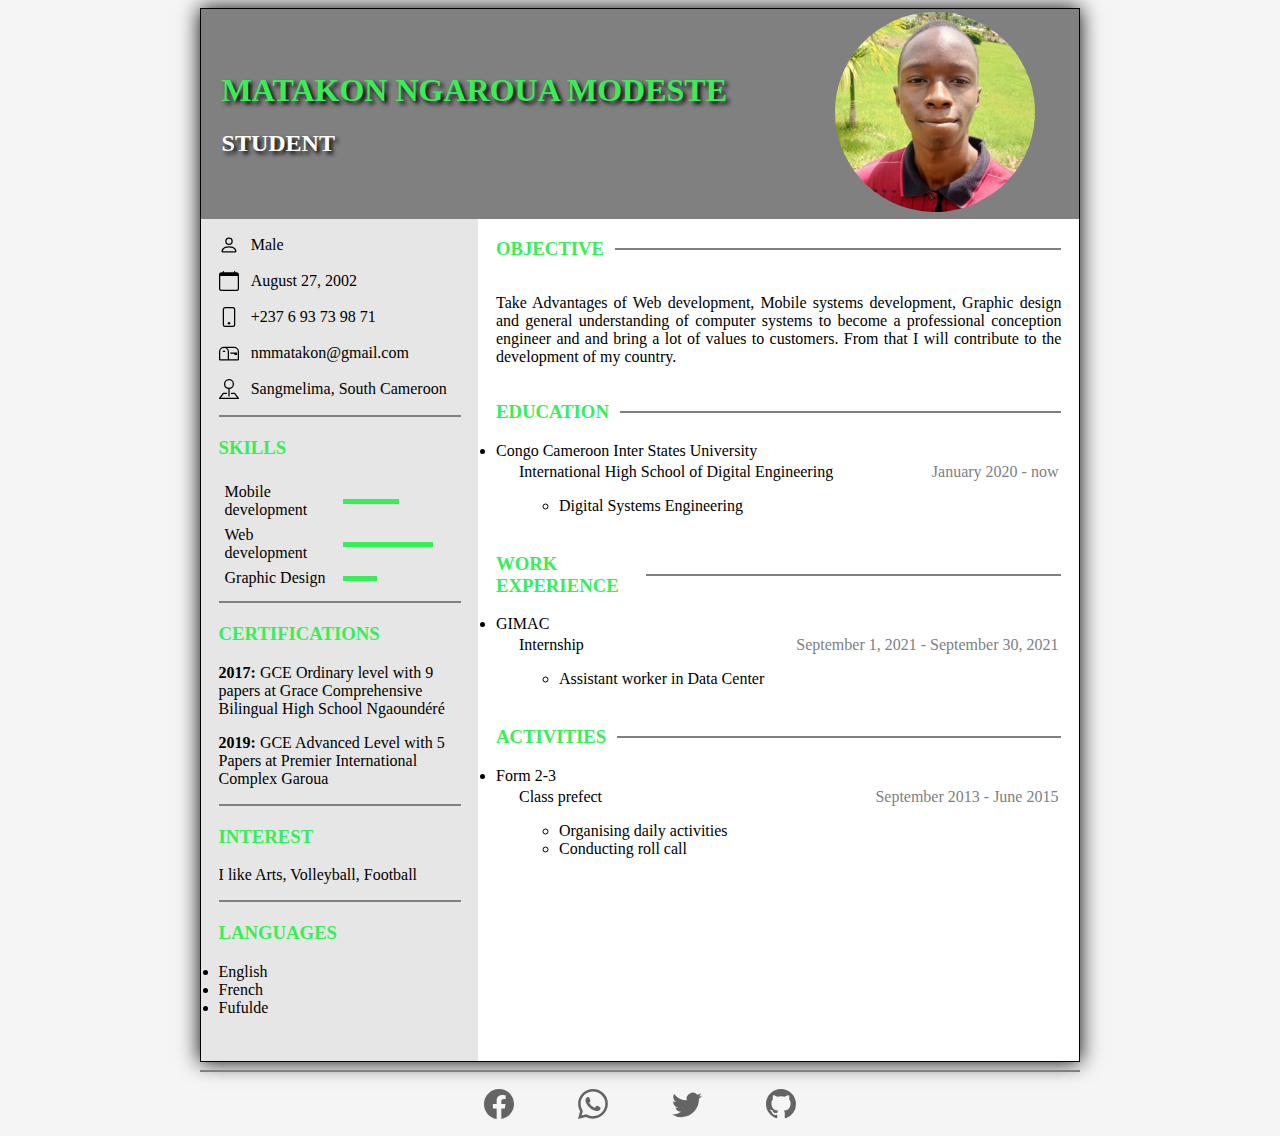
<file: index.html>
<!DOCTYPE html>
<html lang="en">

<head>
    <meta charset="UTF-8">
    <title>CV MATAKON Modeste</title>
    <meta name="viewport" content="width=device-width, initial-scale=1.0">
    <link rel="stylesheet" href="css/style.css">
</head>

<body>
    <div id="page">
        <table id="CV">
            <tr id="nameAndPhoto">
                <td>
                    <h1>MATAKON NGAROUA MODESTE</h1>
                    <h2>STUDENT</h2>
                </td>
                <td>
                    <img src="./images/myPicture.jpeg" alt="myPicture">
                </td>
            </tr>
        </table>

        <section>
            <aside>
                <div id="personnalInfo">
                    <p class="pInfo"><img src="./images/person.svg" alt="person" width="20" class="icon"> Male</p>
                    <p class="pInfo"><img src="./images/calendar.svg" alt="calendar" width="20" class="icon"> August 27,
                        2002</p>
                    <p class="pInfo"><img src="./images/phone.svg" alt="phone" width="20" class="icon"> +237 6 93 73 98
                        71
                    </p>
                    <p class="pInfo"><img src="./images/mailbox.svg" alt="mail" width="20" class="icon">
                        nmmatakon@gmail.com
                    </p>
                    <p class="pInfo"><img src="./images/pin-map.svg" alt="location" width="20" class="icon"> Sangmelima,
                        South Cameroon</p>
                </div>
                <hr size="3">
                <div id="skills">
                    <h3>SKILLS</h3>
                    <table id="skillsTable" cellspacing="5">
                        <tr>
                            <td>Mobile development</td>
                            <td class="level">
                                <div id="mobileLevel"></div>
                            </td>
                        </tr>
                        <tr>
                            <td>Web development</td>
                            <td class="level">
                                <div id="webLevel"></div>
                            </td>
                        </tr>
                        <tr>
                            <td>Graphic Design</td>
                            <td class="level">
                                <div id="graphicLevel"></div>
                            </td>
                        </tr>
                    </table>
                </div>
                <hr size="3">
                <div id="Certifications">
                    <h3>CERTIFICATIONS</h3>
                    <p><Strong>2017:</Strong> GCE Ordinary level with 9 papers at Grace
                        Comprehensive Bilingual High School Ngaoundéré</p>
                    <p><strong>2019:</strong> GCE Advanced Level with 5 Papers at Premier
                        International Complex Garoua</p>
                </div>
                <hr size="3">
                <div id="interest">
                    <h3>INTEREST</h3>

                    <p>I like Arts, Volleyball, Football</p>

                </div>
                <hr size="3">
                <div id="languages">
                    <h3>LANGUAGES</h3>

                    <li>English</li>
                    <li>French</li>
                    <li>Fufulde</li>

                </div>
            </aside>
            <article>
                <div id="subArticle">
                    <div class="titles">
                        <h3>OBJECTIVE</h3>
                        <hr>
                    </div>
                    <p>Take Advantages of Web development, Mobile systems development, Graphic design and
                        general understanding of computer systems to become a professional conception engineer and
                        and bring a lot of values to customers. From that I will contribute to the development of my
                        country.
                    </p>

                    <div class="titles">
                        <h3>EDUCATION</h3>
                        <hr>
                    </div>
                    <li>Congo Cameroon Inter States University</li>
                    <table class="info">
                        <tr>
                            <td>International High School of Digital Engineering
                                <ul>
                                    <li class="workings">Digital Systems Engineering</li>
                                </ul>
                            </td>
                            <td class="date">January 2020 - now</td>
                        </tr>
                    </table>
                    <div class="titles">
                        <h3>WORK EXPERIENCE</h3>
                        <hr>
                    </div>
                    <li>GIMAC</li>
                    <table class="info">
                        <tr>
                            <td>Internship
                                <ul>
                                    <li class="workings">Assistant worker in Data Center</li>
                                </ul>
                            </td>
                            <td class="date">September 1, 2021 - September 30, 2021</td>
                        </tr>
                    </table>

                    <div class="titles">
                        <h3>ACTIVITIES</h3>
                        <hr>
                    </div>
                     <li>Form 2-3</li>
                    <table class="info">
                        <tr>
                            <td>Class prefect
                                <ul>
                                    <li class="workings">Organising daily activities</li>
                                    <li class="workings">Conducting roll call</li>
                                </ul>
                            </td>
                            <td class="date">September 2013 - June 2015</td>
                        </tr>
                    </table>
                </div>
            </article>

        </section>
    </div>
    <hr size="3">
    <footer>
        <svg xmlns="http://www.w3.org/2000/svg" width="30" height="30" fill="currentColor" class="bi bi-facebook"
            viewBox="0 0 16 16">
            <path
                d="M16 8.049c0-4.446-3.582-8.05-8-8.05C3.58 0-.002 3.603-.002 8.05c0 4.017 2.926 7.347 6.75 7.951v-5.625h-2.03V8.05H6.75V6.275c0-2.017 1.195-3.131 3.022-3.131.876 0 1.791.157 1.791.157v1.98h-1.009c-.993 0-1.303.621-1.303 1.258v1.51h2.218l-.354 2.326H9.25V16c3.824-.604 6.75-3.934 6.75-7.951z" />
        </svg>
        <svg xmlns="http://www.w3.org/2000/svg" width="30" height="30" fill="currentColor" class="bi bi-whatsapp"
            viewBox="0 0 16 16">
            <path
                d="M13.601 2.326A7.854 7.854 0 0 0 7.994 0C3.627 0 .068 3.558.064 7.926c0 1.399.366 2.76 1.057 3.965L0 16l4.204-1.102a7.933 7.933 0 0 0 3.79.965h.004c4.368 0 7.926-3.558 7.93-7.93A7.898 7.898 0 0 0 13.6 2.326zM7.994 14.521a6.573 6.573 0 0 1-3.356-.92l-.24-.144-2.494.654.666-2.433-.156-.251a6.56 6.56 0 0 1-1.007-3.505c0-3.626 2.957-6.584 6.591-6.584a6.56 6.56 0 0 1 4.66 1.931 6.557 6.557 0 0 1 1.928 4.66c-.004 3.639-2.961 6.592-6.592 6.592zm3.615-4.934c-.197-.099-1.17-.578-1.353-.646-.182-.065-.315-.099-.445.099-.133.197-.513.646-.627.775-.114.133-.232.148-.43.05-.197-.1-.836-.308-1.592-.985-.59-.525-.985-1.175-1.103-1.372-.114-.198-.011-.304.088-.403.087-.088.197-.232.296-.346.1-.114.133-.198.198-.33.065-.134.034-.248-.015-.347-.05-.099-.445-1.076-.612-1.47-.16-.389-.323-.335-.445-.34-.114-.007-.247-.007-.38-.007a.729.729 0 0 0-.529.247c-.182.198-.691.677-.691 1.654 0 .977.71 1.916.81 2.049.098.133 1.394 2.132 3.383 2.992.47.205.84.326 1.129.418.475.152.904.129 1.246.08.38-.058 1.171-.48 1.338-.943.164-.464.164-.86.114-.943-.049-.084-.182-.133-.38-.232z" />
        </svg>
        <svg xmlns="http://www.w3.org/2000/svg" width="30" height="30" fill="currentColor" class="bi bi-twitter"
            viewBox="0 0 16 16">
            <path
                d="M5.026 15c6.038 0 9.341-5.003 9.341-9.334 0-.14 0-.282-.006-.422A6.685 6.685 0 0 0 16 3.542a6.658 6.658 0 0 1-1.889.518 3.301 3.301 0 0 0 1.447-1.817 6.533 6.533 0 0 1-2.087.793A3.286 3.286 0 0 0 7.875 6.03a9.325 9.325 0 0 1-6.767-3.429 3.289 3.289 0 0 0 1.018 4.382A3.323 3.323 0 0 1 .64 6.575v.045a3.288 3.288 0 0 0 2.632 3.218 3.203 3.203 0 0 1-.865.115 3.23 3.23 0 0 1-.614-.057 3.283 3.283 0 0 0 3.067 2.277A6.588 6.588 0 0 1 .78 13.58a6.32 6.32 0 0 1-.78-.045A9.344 9.344 0 0 0 5.026 15z" />
        </svg>
        <svg xmlns="http://www.w3.org/2000/svg" width="30" height="30" fill="currentColor" class="bi bi-github"
            viewBox="0 0 16 16">
            <path
                d="M8 0C3.58 0 0 3.58 0 8c0 3.54 2.29 6.53 5.47 7.59.4.07.55-.17.55-.38 0-.19-.01-.82-.01-1.49-2.01.37-2.53-.49-2.69-.94-.09-.23-.48-.94-.82-1.13-.28-.15-.68-.52-.01-.53.63-.01 1.08.58 1.23.82.72 1.21 1.87.87 2.33.66.07-.52.28-.87.51-1.07-1.78-.2-3.64-.89-3.64-3.95 0-.87.31-1.59.82-2.15-.08-.2-.36-1.02.08-2.12 0 0 .67-.21 2.2.82.64-.18 1.32-.27 2-.27.68 0 1.36.09 2 .27 1.53-1.04 2.2-.82 2.2-.82.44 1.1.16 1.92.08 2.12.51.56.82 1.27.82 2.15 0 3.07-1.87 3.75-3.65 3.95.29.25.54.73.54 1.48 0 1.07-.01 1.93-.01 2.2 0 .21.15.46.55.38A8.012 8.012 0 0 0 16 8c0-4.42-3.58-8-8-8z" />
        </svg>
    </footer>
</body>

</html>
</file>
<file: css/style.css>
* {
    transition: 0.5s;
    font-family: 'Trebuchet MS';
}

body {
    background-color: whitesmoke;
    padding: 0% 15%;
}

section {
    width: 100%;
    display: flex;
    flex-direction: row;
}

aside {
    width: 30%;
    padding: 0% 2%;
    padding-bottom: 5%;
    background-color: rgb(230, 230, 230);
}

article {
    width: 70%;
    padding: 0% 2%;
    background-color: white;
}

.icon {
    margin-right: 5%;
}

h3 {
    margin-right: 2%;
    font-weight: bold;
}

hr {
    width: 100%;
    border-style: none;
    border-top-style: solid;
    border-color: gray;
    border-width: 2px;
}

.pInfo {
    display: flex;
    align-items: center;
    overflow: hidden;
}

.titles {
    display: flex;
    align-items: center;
}

.info {
    width: 100%;
    padding-left: 20px;
}

.date {
    display: flex;
    justify-content: end;
    color: grey;
}

.workings {
    list-style-type: circle;
}

h1 {
    color: rgb(55, 238, 86);
    ;
    text-shadow: 3px 3px 4px black;
}

h2 {
    color: white;
    text-shadow: 3px 3px 4px black;
}

h3 {
    color: rgb(55, 238, 86);
}

#CV {
    width: 100%;
    background-color: gray;
    padding-left: 2%;
}

#page {
    box-shadow: 0px 0px 20px black;
    border: 1px solid black;
}

#skillsTable td {
    width: 50%;
}

td img {
    height: 200px;
    width: 200px;
    border-radius: 50%;
    transform: rotate(-30deg);
}

#webLevel {
    height: 5px;
    width: 80%;
    background-color: rgb(55, 238, 86);
}

#mobileLevel {
    height: 5px;
    width: 50%;
    background-color: rgb(55, 238, 86);
}

#graphicLevel {
    height: 5px;
    width: 30%;
    background-color: rgb(55, 238, 86);
}

#picture {
    height: 200px;
    width: 200px;
    border-radius: 50%;
    background-color: aqua;
}

table {
    width: 100%;
}

footer {
    display: flex;
    justify-content: space-evenly;
    align-items: center;
    padding: 1% 25%;
}

svg {
    color: rgb(100, 100, 100);
}

svg:hover {
    transform: scale(1.2);
}

#subArticle p{
    text-align: justify;
}

@media screen and (max-width : 1024px) {
    body {
        padding: 0 5%;
    }

    #nameAndPhoto {
        display: flex;
        flex-direction: column-reverse;
    }

    section {
        flex-direction: column;
    }

    aside {
        width: 100%;
        padding: 0% 0%;
        padding-bottom: 5%;
        display: flex;
        flex-direction: row;
        flex-wrap: wrap;
    }

    aside hr {
        display: none;
    }

    #personnalInfo,
    #interest,
    #languages,
    #skills {
        width: 46%;
        margin: 0% 2%;
    }

    #Certifications {
        width: 96%;
        margin: 0% 2%;
        border-top: 2px solid gray;
        border-bottom: 2px solid gray;
    }

    article {
        width: 100%;
        padding: 0% 0%;
        padding-bottom: 5%;
    }

    #subArticle {
        margin: 0% 2%;
    }

    #nameAndPhoto td {
        width: 100%;
        text-align: center;
    }

    #CV {
        padding-left: 0%;
        padding-top: 5%;
    }

}

@media (max-device-width: 480px) {
      *{
        font-size: 0.97em;
    }
    body {
        padding: 0% 1%;
    }
}
</file>
